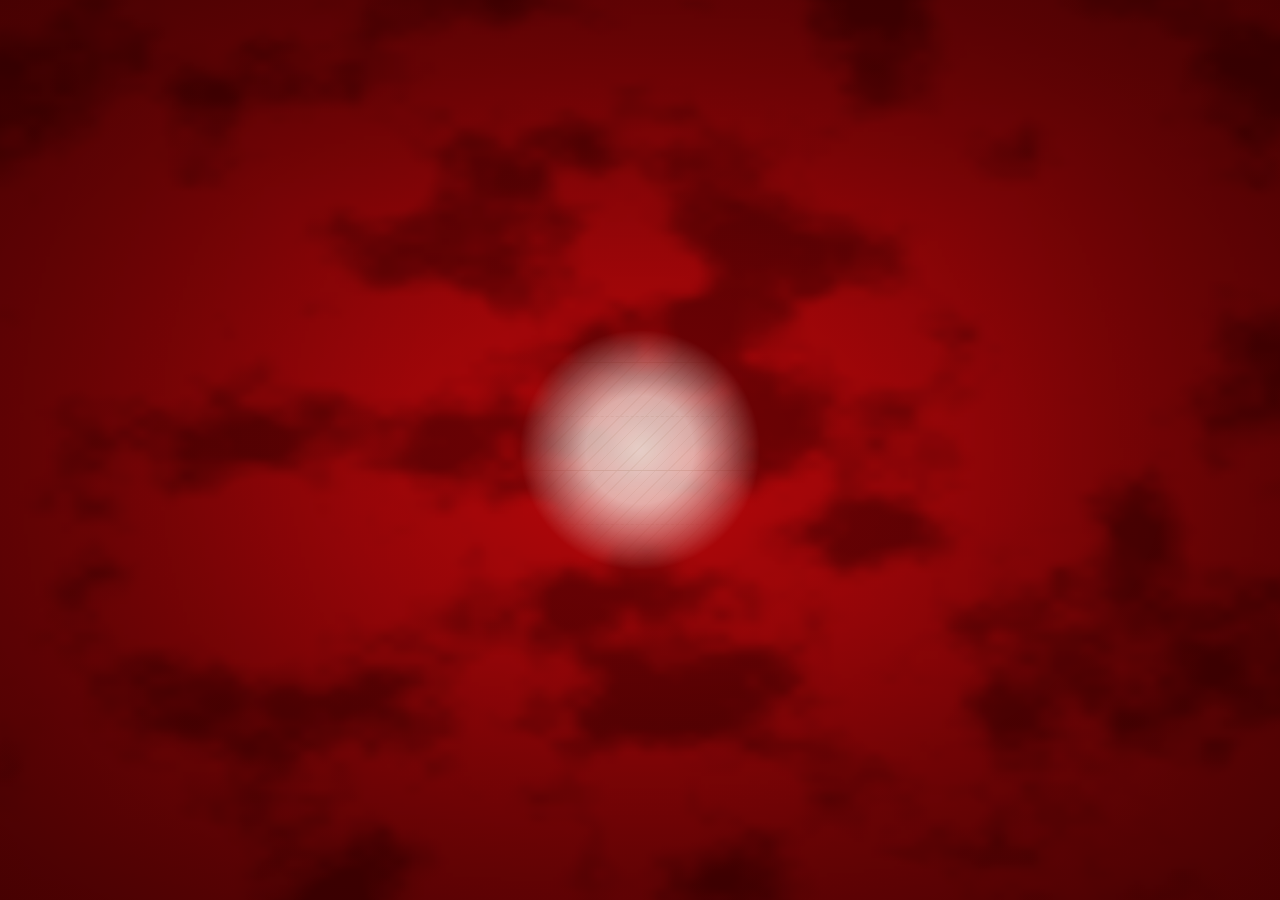
<file: index.html>
<!doctype html>
<html lang="en">
<head>
  <meta charset="utf-8">
  <meta name="viewport" content="width=device-width, initial-scale=1, maximum-scale=1, viewport-fit=cover">
  <title>RVU Tracker</title>
  <meta name="description" content="Clinic productivity tracker for Dr. Spencer">
  <meta name="theme-color" content="#16537e">
  <meta name="apple-mobile-web-app-capable" content="yes">
  <meta name="mobile-web-app-capable" content="yes">
  <meta name="apple-mobile-web-app-status-bar-style" content="black-translucent">
  <meta name="apple-mobile-web-app-title" content="RVU Tracker">
  <link rel="manifest" href="manifest.webmanifest">
  <link rel="icon" href="icons/icon.svg" type="image/svg+xml">
  <link rel="apple-touch-icon" href="icons/apple-touch-icon.png">
  <link rel="preconnect" href="https://fonts.googleapis.com">
  <link rel="preconnect" href="https://fonts.gstatic.com" crossorigin>
  <link href="https://fonts.googleapis.com/css2?family=Fredoka:wght@500;600;700&family=Nunito:wght@400;600;700;800;900&display=swap" rel="stylesheet">
  <link rel="stylesheet" href="styles.css">
</head>
<body>
  <div class="app" id="app">
    <header class="top">
      <div class="top-row">
        <button class="brand" data-go="calendar" aria-label="Calendar">
          <span class="brand-mark">RVU</span>
        </button>
        <div class="nav-date">
          <button class="icon-btn" data-nav="-1" aria-label="Previous">‹</button>
          <button class="date-title" id="dateTitle" data-nav="today"></button>
          <button class="icon-btn" data-nav="1" aria-label="Next">›</button>
        </div>
        <div class="top-actions">
          <button class="pomo-pill" id="pomoPill" hidden></button>
          <button class="sync-dot" id="syncDot" data-go="settings" aria-label="Sync status"></button>
        </div>
      </div>
      <div class="seg" id="viewSeg" role="tablist">
        <button data-view="day">Day</button>
        <button data-view="week">Week</button>
        <button data-view="month">Month</button>
        <button data-view="year">Year</button>
      </div>
    </header>

    <div class="daybar" id="daybar"></div>
    <main id="main" class="main"></main>

    <nav class="tabs" id="tabs">
      <button data-go="calendar"><i>📅</i><span>Calendar</span><em class="tab-badge" id="openBadge" hidden title="Notes to write"></em></button>
      <button data-go="hours"><i>🗂️</i><span>MD / APD</span></button>
      <button data-go="reports"><i>📊</i><span>Reports</span></button>
      <button data-go="insights"><i>🔥</i><span>Habits</span></button>
      <button data-go="cme"><i>🎓</i><span>CME</span></button>
      <button data-go="inbox"><i>📥</i><span>Inbox</span><em class="tab-badge" id="ibBadge" hidden></em></button>
      <button data-go="settings"><i>⚙️</i><span>Settings</span></button>
    </nav>

    <button class="fab" id="pomoFab" aria-label="Focus timer">🍅</button>
  </div>

  <div class="scrim" id="scrim" hidden></div>
  <section class="sheet" id="sheet" role="dialog" aria-modal="true" hidden></section>
  <div class="progress-toast" id="progressToast" aria-live="polite"></div>
  <div class="wrap-up" id="wrapUp" aria-live="polite"><div class="wrap-glow"></div><div class="wrap-pill"></div></div>
  <div class="damage" id="damage" aria-hidden="true"><canvas width="360" height="240"></canvas></div>
  <div class="toast" id="toast" aria-live="polite"></div>

  <script type="module" src="app.js"></script>
</body>
</html>
</file>
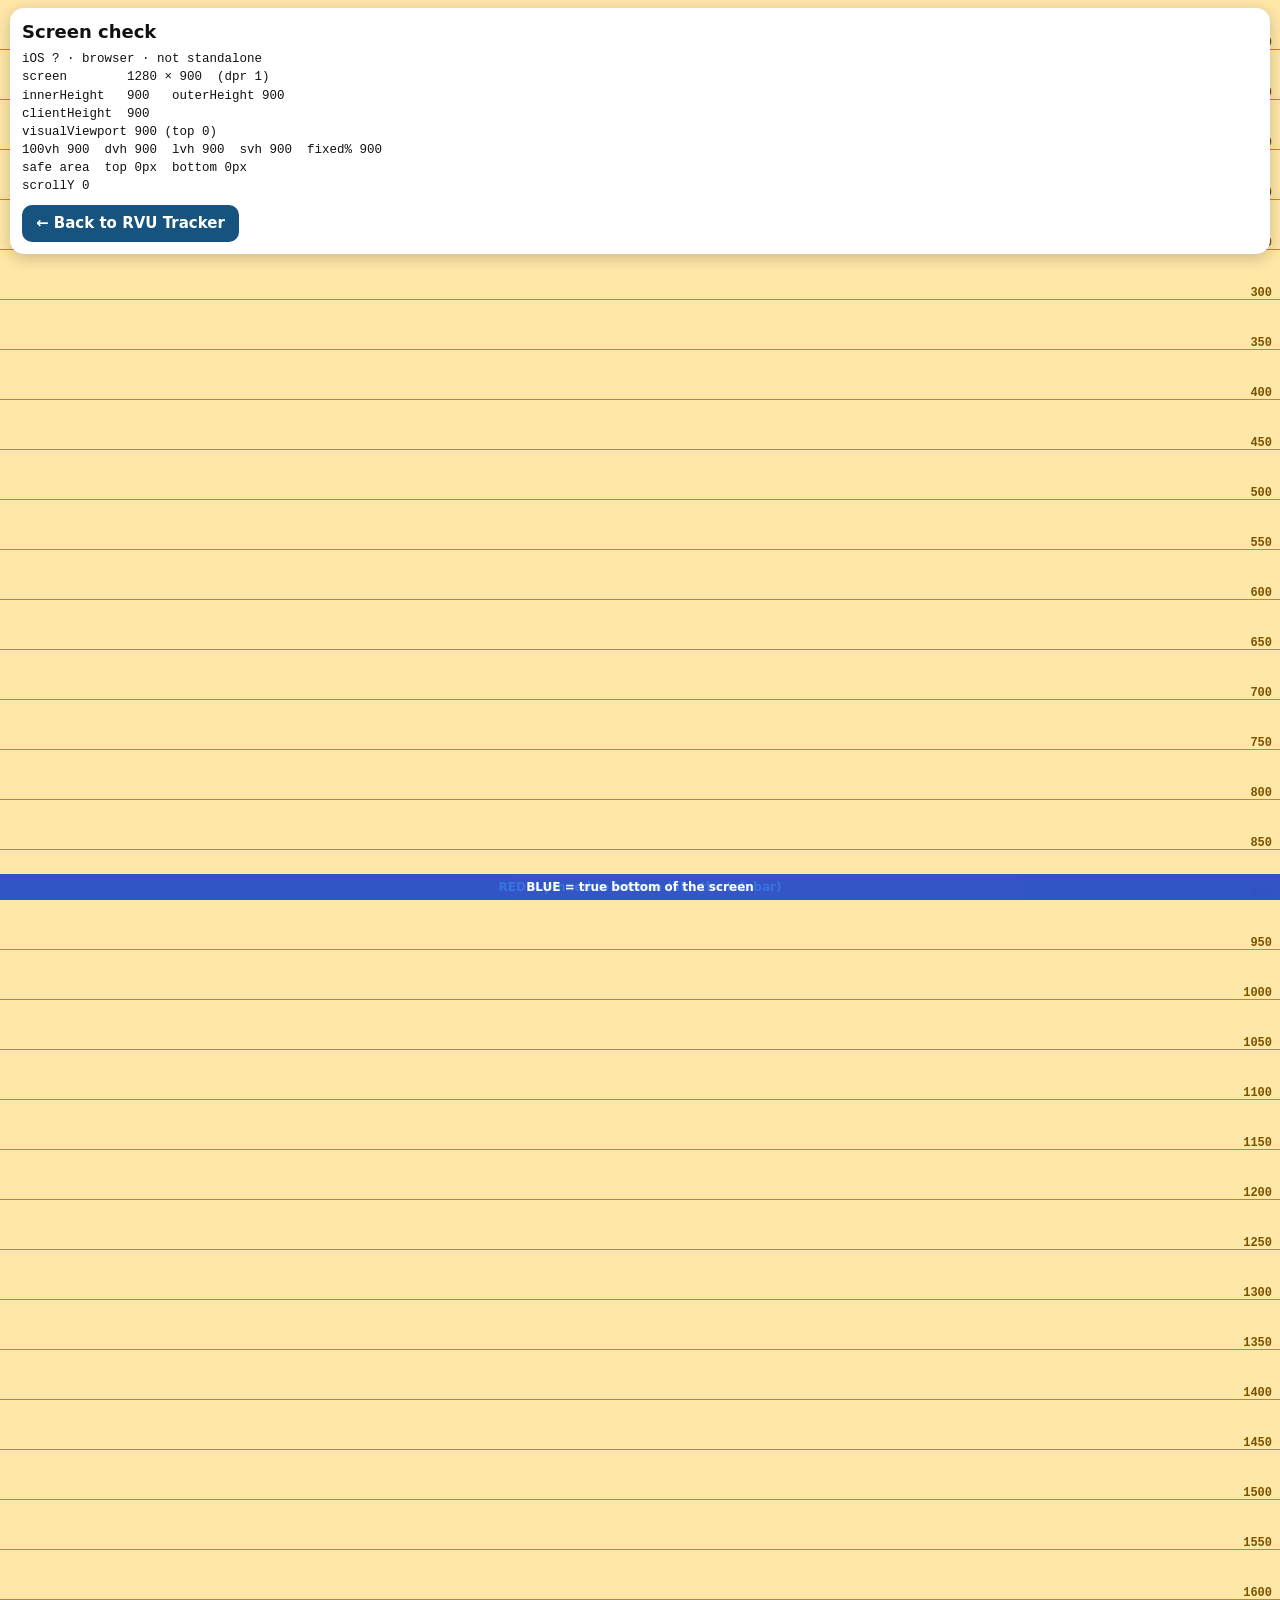
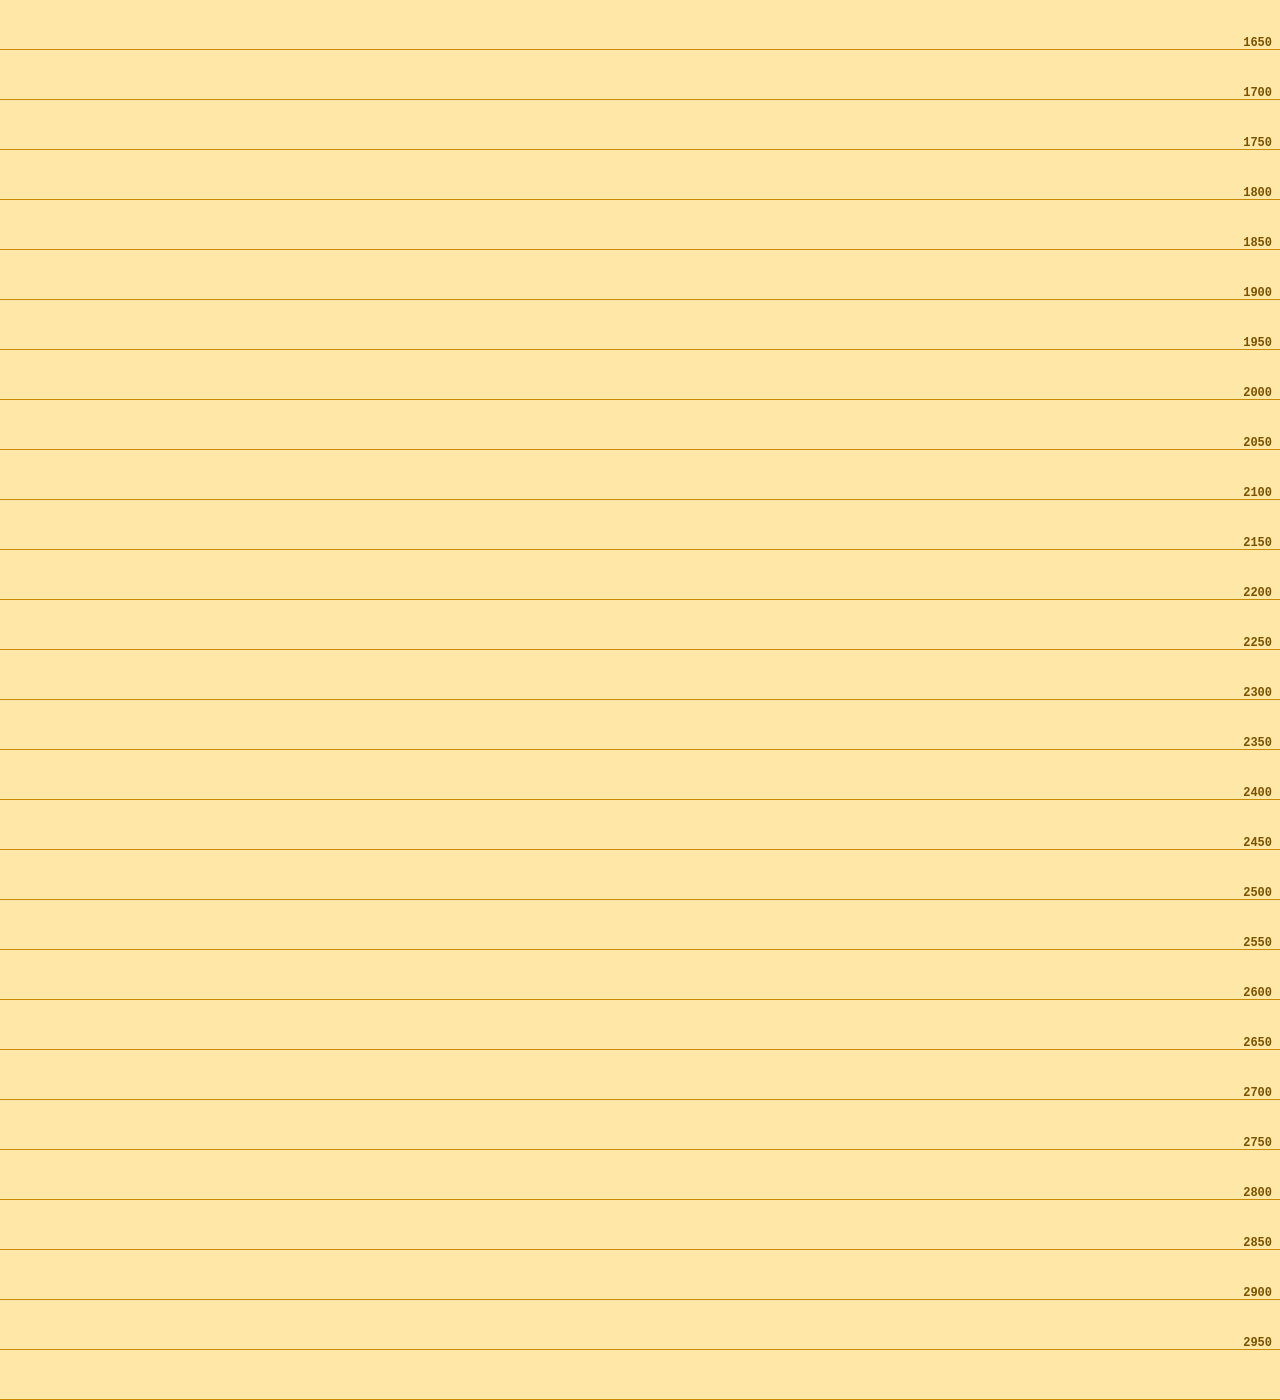
<file: diag.html>
<!doctype html>
<html lang="en">
<head>
<meta charset="utf-8">
<meta name="viewport" content="width=device-width, initial-scale=1, maximum-scale=1, viewport-fit=cover">
<meta name="apple-mobile-web-app-capable" content="yes">
<meta name="mobile-web-app-capable" content="yes">
<meta name="apple-mobile-web-app-status-bar-style" content="black-translucent">
<link rel="manifest" href="manifest.webmanifest">
<title>Screen check</title>
<style>
  html, body { margin: 0; background: #ffe7a8; color: #111; font: 15px/1.35 -apple-system, system-ui, sans-serif; }
  /* a ruler in normal page flow: wherever its numbers stop is where iOS stops drawing the page */
  .ruler { position: absolute; top: 0; left: 0; width: 100%; height: 3000px;
    background: repeating-linear-gradient(#ffe7a8 0 49px, #c98a00 49px 50px); }
  .tick { position: absolute; right: 8px; font: 700 12px ui-monospace, Menlo, monospace; color: #7a5200; transform: translateY(-100%); }
  .panel { position: relative; z-index: 2; margin: calc(env(safe-area-inset-top) + 8px) 10px 0; background: #fff; border-radius: 14px; padding: 12px; box-shadow: 0 4px 16px rgb(0 0 0 / .2); }
  .panel h1 { font-size: 18px; margin: 0 0 6px; }
  .panel pre { margin: 0; font: 12.5px/1.45 ui-monospace, Menlo, monospace; white-space: pre-wrap; }
  .panel a { display: inline-block; margin-top: 10px; padding: 8px 14px; border-radius: 10px; background: #16537e; color: #fff; font-weight: 700; text-decoration: none; }
  .fixedbar { position: fixed; left: 0; right: 0; bottom: 0; height: 26px; background: rgb(220 30 60 / .85); color: #fff; font: 700 12px system-ui; display: grid; place-items: center; z-index: 3; }
  .screenbar { position: absolute; left: 0; right: 0; height: 26px; background: rgb(20 90 220 / .85); color: #fff; font: 700 12px system-ui; display: grid; place-items: center; z-index: 3; }
  #probe { position: fixed; top: 0; left: 0; width: 0; visibility: hidden;
    padding: env(safe-area-inset-top) env(safe-area-inset-right) env(safe-area-inset-bottom) env(safe-area-inset-left); }
  .u { position: absolute; top: 0; left: 0; width: 0; visibility: hidden; }
</style>
</head>
<body>
<div class="ruler" id="ruler"></div>
<div class="panel">
  <h1>Screen check</h1>
  <pre id="out">measuring…</pre>
  <a href="./">← Back to RVU Tracker</a>
</div>
<div class="fixedbar">RED = pinned to bottom (like the tab bar)</div>
<div class="screenbar" id="screenbar">BLUE = true bottom of the screen</div>
<div id="probe"></div>
<div class="u" id="vh" style="height:100vh"></div>
<div class="u" id="dvh" style="height:100dvh"></div>
<div class="u" id="lvh" style="height:100lvh"></div>
<div class="u" id="svh" style="height:100svh"></div>
<div class="u" id="pct" style="position:fixed;height:100%"></div>
<script>
  const ruler = document.getElementById("ruler");
  for (let y = 50; y < 3000; y += 50) { const t = document.createElement("div"); t.className = "tick"; t.style.top = y + "px"; t.textContent = y; ruler.appendChild(t); }
  function measure() {
    const cs = getComputedStyle(document.getElementById("probe"));
    const h = (id) => Math.round(document.getElementById(id).getBoundingClientRect().height);
    const landscape = matchMedia("(orientation: landscape)").matches;
    const screenH = landscape ? Math.min(screen.width, screen.height) : Math.max(screen.width, screen.height);
    document.getElementById("screenbar").style.top = (screenH - 26) + "px";
    const vv = window.visualViewport;
    const iosv = (navigator.userAgent.match(/OS (\d+[_\d]*) like Mac/) || [])[1];
    document.getElementById("out").textContent = [
      `iOS ${iosv ? iosv.replace(/_/g, ".") : "?"} · ${navigator.standalone ? "home-screen app" : "browser"} · ${matchMedia("(display-mode: standalone)").matches ? "standalone" : "not standalone"}`,
      `screen        ${screen.width} × ${screen.height}  (dpr ${devicePixelRatio})`,
      `innerHeight   ${innerHeight}   outerHeight ${outerHeight}`,
      `clientHeight  ${document.documentElement.clientHeight}`,
      `visualViewport ${vv ? Math.round(vv.height) + " (top " + Math.round(vv.offsetTop) + ")" : "n/a"}`,
      `100vh ${h("vh")}  dvh ${h("dvh")}  lvh ${h("lvh")}  svh ${h("svh")}  fixed% ${h("pct")}`,
      `safe area  top ${cs.paddingTop}  bottom ${cs.paddingBottom}`,
      `scrollY ${Math.round(scrollY)}`,
    ].join("\n");
  }
  measure();
  addEventListener("resize", measure);
  addEventListener("orientationchange", () => setTimeout(measure, 300));
  setTimeout(measure, 800);
</script>
</body>
</html>
</file>
<file: styles.css>
/* ============================================================ themes */
:root, [data-theme="blue-mountain"] {
  --bg: #fbf4ec; --surface: #ffffff; --surface-2: #fdeedd; --ink: #102f45; --ink-soft: #587083; --line: #eadfd1;
  --primary: #16537e; --on-primary: #ffffff; --accent: #81b669; --accent-2: #448cc2;
  --np: #16537e; --fu: #448cc2; --th: #81b669; --mtg: #9cc98a; --md: #6aa356; --apd: #e39a52; --blk: #9aa6b1;
  --hero-a: #16537e; --hero-b: #448cc2; --hero-c: #81b669; --hero-d: #fce5cd;
  color-scheme: light;
}
[data-theme="bluey-heeler"] {
  --bg: #eef7ff; --surface: #ffffff; --surface-2: #fff1d6; --ink: #1d3557; --ink-soft: #536e8c; --line: #d6e8f7;
  --primary: #2276c4; --on-primary: #ffffff; --accent: #f5a15a; --accent-2: #88cafc;
  --np: #2276c4; --fu: #6cb8f5; --th: #f7b267; --mtg: #ffd166; --md: #8cc152; --apd: #ef8a3c; --blk: #a9bccd;
  --hero-a: #2276c4; --hero-b: #88cafc; --hero-c: #ffd166; --hero-d: #f5a15a;
  color-scheme: light;
}
[data-theme="tropical-keys"] {
  --bg: #fffaee; --surface: #ffffff; --surface-2: #fff2cf; --ink: #3a1427; --ink-soft: #7d5566; --line: #f0e0bd;
  --primary: #a03f6d; --on-primary: #ffffff; --accent: #51ebd5; --accent-2: #d4973b;
  --np: #a03f6d; --fu: #48cb98; --th: #d4973b; --mtg: #51ebd5; --md: #48cb98; --apd: #d4973b; --blk: #b8a3ab;
  --hero-a: #a03f6d; --hero-b: #d4973b; --hero-c: #48cb98; --hero-d: #f1df68;
  color-scheme: light;
}
[data-theme="minty-mountain"] {
  --bg: #2a3039; --surface: #343b47; --surface-2: #495269; --ink: #effffd; --ink-soft: #b5d4cd; --line: #4f596c;
  --primary: #55e4c0; --on-primary: #10302a; --accent: #a0f9f3; --accent-2: #55e4c0;
  --np: #a0f9f3; --fu: #55e4c0; --th: #40a792; --mtg: #6f9e90; --md: #55e4c0; --apd: #a0f9f3; --blk: #7c8698;
  --hero-a: #495269; --hero-b: #4b7669; --hero-c: #55e4c0; --hero-d: #a0f9f3;
  color-scheme: dark;
}
[data-theme="daywater"] {
  --bg: #03201f; --surface: #062f2e; --surface-2: #074342; --ink: #f6ead8; --ink-soft: #c8b597; --line: #155250;
  --primary: #d1aa6e; --on-primary: #2a1213; --accent: #d1aa6e; --accent-2: #39795c;
  --np: #d1aa6e; --fu: #4f9a77; --th: #b0634f; --mtg: #8a5a4c; --md: #4f9a77; --apd: #d1aa6e; --blk: #6b7d79;
  --hero-a: #074342; --hero-b: #39795c; --hero-c: #d1aa6e; --hero-d: #734036;
  color-scheme: dark;
}
[data-theme="spring"] {
  --bg: #f8f0de; --surface: #fffaf0; --surface-2: #f2e7cc; --ink: #163f43; --ink-soft: #55716f; --line: #e3d4b1;
  --primary: #226b71; --on-primary: #ffffff; --accent: #d9a450; --accent-2: #588c73;
  --np: #226b71; --fu: #588c73; --th: #d9a450; --mtg: #c9b45a; --md: #588c73; --apd: #d9a450; --blk: #a39c8a;
  --hero-a: #226b71; --hero-b: #588c73; --hero-c: #d9a450; --hero-d: #f2e394;
  color-scheme: light;
}
[data-theme="ih-no-c"] {
  --bg: #0b003f; --surface: #110057; --surface-2: #1f0c7a; --ink: #ffffff; --ink-soft: #c6bff2; --line: #2e1b90;
  --primary: #ff5d55; --on-primary: #ffffff; --accent: #ff0044; --accent-2: #7cafd0;
  --np: #ff5d55; --fu: #7cafd0; --th: #8b52ff; --mtg: #6b5bd6; --md: #7cafd0; --apd: #ff5d55; --blk: #6c6a98;
  --hero-a: #4a00e2; --hero-b: #ff5d55; --hero-c: #7cafd0; --hero-d: #ff0044;
  color-scheme: dark;
}

/* ============================================================ base */
* { box-sizing: border-box; -webkit-tap-highlight-color: transparent; touch-action: manipulation; }
/* no double-tap zoom or text selection when tapping quickly */
button, .mcell, .ycard, .tl-head, .top, .tabs, .daybar, .seg { -webkit-user-select: none; user-select: none; -webkit-touch-callout: none; }
html, body { margin: 0; height: 100%; color: var(--ink); }
html { background: var(--surface); overscroll-behavior: none; }
/* iPhone home-screen apps: when the page is only as tall as its "100%" (screen minus status bar), iOS shrinks the
   whole app to that height and leaves a strip at the bottom. Making the page exactly one status bar taller
   matches the real screen, so iOS uses all of it (the screen check showed 894 vs 956 = the 62px status bar). */
@media (display-mode: standalone) {
  html { height: calc(100% + env(safe-area-inset-top)); }
  body { height: 100%; }
}
body { background: var(--bg); }
body {
  font-family: "Nunito", ui-rounded, system-ui, -apple-system, "Segoe UI", sans-serif;
  font-size: 15px; line-height: 1.35; overscroll-behavior: none;
  /* no overflow:hidden here: on iPhone home-screen apps it clips everything to the screen minus the status bar,
     which left a strip at the bottom. The app is position:fixed, so the page itself never scrolls anyway. */
  -webkit-font-smoothing: antialiased;
}
button, input, select, textarea { font: inherit; color: inherit; }
button { cursor: pointer; border: 0; background: none; padding: 0; }
input, select, textarea {
  font-size: 16px; /* 16px+ stops iPhone from zooming in when a field is tapped */
  background: var(--surface-2); border: 1.5px solid var(--line); border-radius: 12px; padding: 9px 11px; width: 100%;
}
input:focus, select:focus, textarea:focus { outline: 2px solid var(--primary); outline-offset: 1px; }
.num, .date-title, .stat b, .big-num { font-family: "Fredoka", "Avenir Next", "Segoe UI", Roboto, Arial, sans-serif; font-variant-numeric: tabular-nums; }
[hidden] { display: none !important; }

.app {
  /* pinned to the real screen edges */
  position: fixed; top: 0; left: 0; right: 0; bottom: 0; display: grid;
  grid-template-rows: auto auto 1fr auto;
  grid-template-areas: "top" "daybar" "main" "tabs";
  padding-top: env(safe-area-inset-top);
}

/* ============================================================ header */
.top { grid-area: top; padding: 8px 12px 6px; background: var(--surface); border-bottom: 1px solid var(--line); }
.top-row { display: flex; align-items: center; gap: 8px; }
.brand-mark {
  display: inline-grid; place-items: center; height: 34px; padding: 0 10px; border-radius: 11px;
  font-family: "Fredoka", "Avenir Next", "Segoe UI", Roboto, Arial, sans-serif; font-weight: 700; letter-spacing: .5px; color: var(--on-primary);
  background: linear-gradient(135deg, var(--hero-a), var(--hero-b) 55%, var(--hero-c));
}
.nav-date { flex: 1; display: flex; align-items: center; justify-content: center; gap: 4px; min-width: 0; }
.date-title { font-size: 18px; font-weight: 600; padding: 4px 10px; border-radius: 10px; white-space: nowrap; overflow: hidden; text-overflow: ellipsis; }
.date-title:hover { background: var(--surface-2); }
.icon-btn { width: 34px; height: 34px; border-radius: 50%; font-size: 24px; line-height: 1; display: grid; place-items: center; color: var(--ink-soft); }
.icon-btn:hover { background: var(--surface-2); color: var(--ink); }
.top-actions { display: flex; align-items: center; gap: 8px; }
.sync-dot { width: 14px; height: 14px; border-radius: 50%; background: var(--blk); box-shadow: 0 0 0 3px var(--surface-2); }
.sync-dot.ok { background: #3bc27a; } .sync-dot.busy { background: var(--accent); animation: blink 1s infinite; } .sync-dot.err { background: #ff4d4d; }
@keyframes blink { 50% { opacity: .3; } }
.pomo-pill {
  font-family: "Fredoka", "Avenir Next", "Segoe UI", Roboto, Arial, sans-serif; font-weight: 600; padding: 4px 10px; border-radius: 99px; color: #fff;
  background: linear-gradient(90deg, #ff5d55, #ff9f43, #ff5d55); background-size: 200% 100%; animation: slide 3s linear infinite;
}
@keyframes slide { to { background-position: 200% 0; } }

.seg { display: flex; gap: 4px; margin-top: 8px; background: var(--surface-2); border-radius: 12px; padding: 3px; }
.seg button { flex: 1; padding: 6px 0; border-radius: 9px; font-weight: 700; color: var(--ink-soft); }
.seg button.on { background: var(--surface); color: var(--ink); box-shadow: 0 1px 4px rgb(0 0 0 / .12); }

/* ============================================================ day bar */
.daybar { grid-area: daybar; display: flex; gap: 8px; padding: 8px 12px; overflow-x: auto; scrollbar-width: none; align-items: center; }
.daybar::-webkit-scrollbar { display: none; }
.stat { flex: 0 0 auto; display: flex; align-items: baseline; gap: 5px; padding: 6px 11px; border-radius: 12px; background: var(--surface); border: 1px solid var(--line); white-space: nowrap; }
.stat b { font-size: 17px; font-weight: 600; }
.stat small { color: var(--ink-soft); font-weight: 700; font-size: 12px; }
button.stat { font: inherit; color: inherit; cursor: pointer; }
.stat.open-all:not(.done) { border-color: var(--primary); box-shadow: 0 0 0 1px var(--primary) inset; }
.stat.hot { border-color: var(--accent); box-shadow: 0 0 0 1px var(--accent) inset; }
.stat.done { background: linear-gradient(135deg, color-mix(in srgb, var(--hero-c) 35%, var(--surface)), var(--surface)); }
.counter { flex: 0 0 auto; display: flex; align-items: center; gap: 4px; padding: 6px 10px; border-radius: 12px; background: var(--surface-2); font-weight: 800; user-select: none; touch-action: manipulation; }
.counter b { font-family: "Fredoka", "Avenir Next", "Segoe UI", Roboto, Arial, sans-serif; font-weight: 600; min-width: 1ch; }
.counter.bump { animation: bump .35s; }
@keyframes bump { 40% { transform: scale(1.18); } }

/* ============================================================ main */
.main { grid-area: main; overflow: hidden; position: relative; min-height: 0; }
.page { height: 100%; overflow-y: auto; padding: 12px 12px 90px; -webkit-overflow-scrolling: touch; }
.page h2 { font-family: "Fredoka", "Avenir Next", "Segoe UI", Roboto, Arial, sans-serif; font-weight: 600; font-size: 22px; margin: 6px 0 12px; }
.page h3 { font-family: "Fredoka", "Avenir Next", "Segoe UI", Roboto, Arial, sans-serif; font-weight: 600; font-size: 17px; margin: 18px 0 8px; }
.muted { color: var(--ink-soft); }
.card { background: var(--surface); border: 1px solid var(--line); border-radius: 16px; padding: 14px; margin-bottom: 12px; }
.row { display: flex; gap: 8px; align-items: center; flex-wrap: wrap; }
.grow { flex: 1; }

/* ============================================================ timeline (day & week) */
.tl-wrap { height: 100%; display: flex; flex-direction: column; }
.tl-head { display: grid; border-bottom: 1px solid var(--line); background: var(--surface); }
.tl-head .h { text-align: center; padding: 6px 2px; font-weight: 800; font-size: 12px; color: var(--ink-soft); border-radius: 10px; }
.tl-head .h b { display: block; font-family: "Fredoka", "Avenir Next", "Segoe UI", Roboto, Arial, sans-serif; font-size: 17px; color: var(--ink); font-weight: 600; }
.tl-head .h.today b { color: var(--on-primary); background: var(--primary); border-radius: 99px; width: 30px; height: 30px; line-height: 30px; margin: 2px auto 0; }
.tl-head .h small { display: block; font-size: 11px; }
.tl-scroll { flex: 1; overflow-y: auto; touch-action: pan-x pan-y; position: relative; overscroll-behavior: contain; -webkit-overflow-scrolling: touch; }
.tl-inner { position: relative; display: grid; transition: transform .25s cubic-bezier(.2, .8, .2, 1); }
.tl-inner.pulling { transition: none; }
.tl-gutter { position: relative; }
.tl-gutter span { position: absolute; right: 6px; transform: translateY(-50%); font-size: 11px; font-weight: 800; color: var(--ink-soft); }
.tl-col { position: relative; border-left: 1px solid var(--line); }
.tl-col.weekend { background: repeating-linear-gradient(135deg, transparent 0 8px, color-mix(in srgb, var(--line) 45%, transparent) 8px 9px); }
.tl-col.off { background: repeating-linear-gradient(135deg, transparent 0 6px, color-mix(in srgb, var(--blk) 30%, transparent) 6px 8px); }
.tl-line { position: absolute; left: 0; right: 0; border-top: 1px solid var(--line); pointer-events: none; }
.tl-line.half { border-top-style: dashed; opacity: .55; }
.pull-hint { text-align: center; font-weight: 800; font-size: 12px; color: var(--ink-soft); padding: 8px; }
.pull-hint button { color: var(--primary); font-weight: 800; padding: 4px 10px; border-radius: 99px; background: var(--surface-2); }
.pull-ind { position: absolute; left: 0; right: 0; text-align: center; font-weight: 800; color: var(--primary); font-size: 13px; pointer-events: none; opacity: 0; transition: opacity .15s; }
.pull-ind.top { top: 8px; } .pull-ind.bottom { bottom: 8px; }
.pull-ind.show { opacity: 1; } .pull-ind.ready { color: var(--accent); }

.now-line { position: absolute; left: 0; right: 0; height: 0; border-top: 2px solid var(--accent); z-index: 6; pointer-events: none; transition: top 1s linear; filter: drop-shadow(0 0 4px var(--accent)); }
.now-line::before { content: ""; position: absolute; left: -5px; top: -6px; width: 10px; height: 10px; border-radius: 50%; background: var(--accent); }

/* ============================================================ slots */
.slot {
  --c: var(--fu);
  position: absolute; left: 3px; right: 3px; border-radius: 10px; padding: 4px 7px; overflow: hidden;
  background: color-mix(in srgb, var(--c) 20%, var(--surface)); border-left: 5px solid var(--c);
  font-size: 13px; line-height: 1.2; text-align: left; z-index: 2; user-select: none; -webkit-user-select: none; -webkit-touch-callout: none; touch-action: pan-y; cursor: pointer;
  transition: transform .15s, box-shadow .2s, background .2s;
}
.slot:hover { box-shadow: 0 2px 10px rgb(0 0 0 / .15); }
.slot .t { font-weight: 900; font-size: 12px; color: var(--ink-soft); }
.slot .n { font-weight: 800; display: block; white-space: nowrap; overflow: hidden; text-overflow: ellipsis; }
.slot .code { font-family: "Fredoka", "Avenir Next", "Segoe UI", Roboto, Arial, sans-serif; font-weight: 600; }
.slot.NP { --c: var(--np); } .slot.FU { --c: var(--fu); } .slot.TH { --c: var(--th); }
.slot.MTG { --c: var(--mtg); } .slot.MD { --c: var(--md); } .slot.APD { --c: var(--apd); } .slot.BLK { --c: var(--blk); }
.slot.role-MD { border-left-style: double; border-left-width: 6px; }
.slot.billed { background: color-mix(in srgb, var(--c) 42%, var(--surface)); }
.slot.billed::after { content: "✓"; position: absolute; right: 6px; top: 3px; width: 20px; height: 20px; border-radius: 50%; display: grid; place-items: center; font-weight: 900; font-size: 13px; background: var(--c); color: var(--surface); }
.slot.canceled, .slot.noshow { filter: grayscale(1); opacity: .5; background: repeating-linear-gradient(135deg, var(--surface-2) 0 6px, var(--surface) 6px 12px); }
.slot.canceled .n, .slot.noshow .n { text-decoration: line-through; }
.slot.overdue { animation: glow 1.8s ease-in-out infinite; z-index: 3; }
@keyframes glow {
  0%, 100% { box-shadow: 0 0 0 0 color-mix(in srgb, var(--accent) 0%, transparent), inset 0 0 0 1px color-mix(in srgb, var(--accent) 50%, transparent); }
  50% { box-shadow: 0 0 16px 4px color-mix(in srgb, var(--accent) 75%, transparent), inset 0 0 0 2px var(--accent); }
}
.slot.dragging { z-index: 20; box-shadow: 0 12px 30px rgb(0 0 0 / .3); transform: scale(1.03); opacity: .95; transition: none; animation: none; }
.slot.offblock { display: flex; flex-direction: column; align-items: center; justify-content: center; gap: 10px; text-align: center; filter: none; opacity: 1; }
.slot.offblock .n { white-space: normal; font-size: 15px; }
.slot.offblock.compact .n { font-size: 11px; }
.slot.compact { padding: 2px 4px; font-size: 11px; border-left-width: 3px; }
.slot.compact .t { display: none; }
.slot.compact.billed::after { width: 14px; height: 14px; font-size: 10px; right: 2px; top: 2px; }
.slot.tiny { font-size: 10px; padding: 1px 3px; }
@media (prefers-reduced-motion: reduce) { .slot.overdue { animation: none; box-shadow: 0 0 0 2px var(--accent); } }

/* ============================================================ month & year */
.month { display: grid; grid-template-columns: repeat(7, 1fr); gap: 5px; }
.month .dow { text-align: center; font-size: 12px; font-weight: 800; color: var(--ink-soft); padding: 4px 0; }
.mcell { min-height: 74px; border-radius: 12px; padding: 5px; background: var(--surface); border: 1px solid var(--line); text-align: left; display: flex; flex-direction: column; gap: 2px; position: relative; overflow: hidden; }
.mcell.other { opacity: .35; }
.mcell.weekend { background: var(--surface-2); }
.mcell .d { font-family: "Fredoka", "Avenir Next", "Segoe UI", Roboto, Arial, sans-serif; font-weight: 600; font-size: 14px; }
.mcell.today .d { color: var(--on-primary); background: var(--primary); border-radius: 99px; width: 24px; text-align: center; }
.mcell .r { font-family: "Fredoka", "Avenir Next", "Segoe UI", Roboto, Arial, sans-serif; font-weight: 600; font-size: 15px; margin-top: auto; }
.mcell .r small { font-family: "Nunito"; font-size: 10px; color: var(--ink-soft); font-weight: 800; }
.mcell .p { font-size: 11px; font-weight: 800; color: var(--ink-soft); }
.mcell .bar { height: 4px; border-radius: 4px; background: var(--surface-2); overflow: hidden; }
.mcell .bar i { display: block; height: 100%; background: linear-gradient(90deg, var(--hero-b), var(--hero-c)); }
.mcell.off { background: repeating-linear-gradient(135deg, var(--surface) 0 6px, var(--surface-2) 6px 12px); }
.mcell.overdue { animation: glow 1.8s ease-in-out infinite; }
.month-sum { display: grid; grid-template-columns: repeat(auto-fit, minmax(120px, 1fr)); gap: 8px; margin-bottom: 12px; }

.year { display: grid; grid-template-columns: repeat(auto-fill, minmax(160px, 1fr)); gap: 10px; }
.ycard { background: var(--surface); border: 1px solid var(--line); border-radius: 14px; padding: 10px; text-align: left; }
.ycard h4 { margin: 0 0 6px; font-family: "Fredoka", "Avenir Next", "Segoe UI", Roboto, Arial, sans-serif; font-weight: 600; display: flex; justify-content: space-between; }
.ycard h4 span { font-size: 13px; color: var(--ink-soft); }
.ygrid { display: grid; grid-template-columns: repeat(7, 1fr); gap: 2px; }
.ygrid i { aspect-ratio: 1; border-radius: 3px; background: var(--surface-2); }
.ygrid i.blank { background: transparent; }
.ycard .foot { margin-top: 6px; font-size: 12px; font-weight: 800; color: var(--ink-soft); display: flex; justify-content: space-between; }

/* ============================================================ history day */
.hist-day { padding: 14px; }
.chips { display: flex; flex-wrap: wrap; gap: 6px; }
.chip { padding: 6px 10px; border-radius: 99px; background: var(--surface-2); font-weight: 800; font-size: 13px; }
.chip b { font-family: "Fredoka", "Avenir Next", "Segoe UI", Roboto, Arial, sans-serif; font-weight: 600; }
.pending-note { display: flex; align-items: center; gap: 10px; padding: 12px; border-radius: 14px; background: var(--surface); border: 1.5px dashed var(--accent); width: 100%; text-align: left; margin-top: 8px; animation: glow 1.8s ease-in-out infinite; font-weight: 800; }

/* ============================================================ tabs */
.tabs { grid-area: tabs; display: flex; justify-content: space-around; background: var(--surface); border-top: 1px solid var(--line); padding: 4px 4px calc(4px + env(safe-area-inset-bottom)); }
.tabs button { flex: 1; display: flex; flex-direction: column; align-items: center; gap: 1px; padding: 5px 0; border-radius: 12px; font-size: 11px; font-weight: 800; color: var(--ink-soft); }
.tabs button i { font-style: normal; font-size: 19px; filter: grayscale(.6); }
.tabs button.on { color: var(--primary); }
.tabs button.on i { filter: none; transform: scale(1.12); }

.fab {
  position: fixed; right: 16px; bottom: calc(76px + env(safe-area-inset-bottom)); width: 54px; height: 54px; border-radius: 50%; font-size: 26px; z-index: 30;
  background: radial-gradient(circle at 30% 30%, #ff8a80, #ff3b30); box-shadow: 0 6px 18px rgb(255 59 48 / .45); transition: transform .2s;
}
.fab:hover { transform: scale(1.08) rotate(-8deg); }
.fab.running { animation: tomato 2s ease-in-out infinite; }
@keyframes tomato { 50% { transform: scale(1.1) rotate(8deg); } }

/* ============================================================ sheet */
.scrim { position: fixed; top: 0; left: 0; right: 0; bottom: 0; background: rgb(0 0 0 / .4); z-index: 40; animation: fade .2s; }
@keyframes fade { from { opacity: 0; } }
.sheet {
  position: fixed; left: 0; right: 0; bottom: 0; z-index: 41; max-height: 88dvh; overflow-y: auto;
  background: var(--surface); border-radius: 22px 22px 0 0; padding: 8px 16px calc(18px + env(safe-area-inset-bottom));
  box-shadow: 0 -10px 40px rgb(0 0 0 / .25); animation: up .25s cubic-bezier(.2, .9, .3, 1.2);
}
@keyframes up { from { transform: translateY(40%); opacity: 0; } }
.sheet .grab-zone { position: sticky; top: -8px; z-index: 2; margin: -8px -16px 4px; padding: 12px 0 14px; background: var(--surface); cursor: grab; touch-action: none; }
.sheet .grab { width: 48px; height: 6px; border-radius: 9px; background: var(--ink-soft); opacity: .45; margin: 0 auto; }
.sheet h3 { margin: 0 0 4px; font-family: "Fredoka", "Avenir Next", "Segoe UI", Roboto, Arial, sans-serif; font-weight: 600; font-size: 20px; }
.sheet .sub { color: var(--ink-soft); font-weight: 700; margin-bottom: 12px; }
.sheet section { margin: 14px 0; }
.sheet label.lbl { display: block; font-size: 12px; font-weight: 900; color: var(--ink-soft); text-transform: uppercase; letter-spacing: .6px; margin-bottom: 6px; }
.btn { padding: 10px 14px; border-radius: 12px; font-weight: 800; background: var(--surface-2); border: 1.5px solid var(--line); }
.btn:hover { border-color: var(--primary); }
.btn.primary { background: var(--primary); color: var(--on-primary); border-color: var(--primary); }
.btn.danger { color: #e0414d; }
.btn.on { background: var(--primary); color: var(--on-primary); border-color: var(--primary); }
.btn.sm { padding: 6px 10px; font-size: 13px; border-radius: 10px; }
.btn.block { width: 100%; }
.big-done {
  width: 100%; padding: 16px; border-radius: 16px; font-size: 19px; font-weight: 900; color: #fff; letter-spacing: .3px;
  background: linear-gradient(135deg, var(--hero-a), var(--hero-b) 50%, var(--hero-c)); box-shadow: 0 8px 22px color-mix(in srgb, var(--hero-b) 45%, transparent);
}
.big-done:disabled { opacity: .45; box-shadow: none; }
.code-grid { display: grid; grid-template-columns: repeat(auto-fill, minmax(118px, 1fr)); gap: 8px; }
.code-btn { padding: 10px; border-radius: 14px; border: 2px solid var(--line); background: var(--surface-2); text-align: left; }
.code-btn b { font-family: "Fredoka", "Avenir Next", "Segoe UI", Roboto, Arial, sans-serif; font-weight: 600; font-size: 19px; display: block; }
.code-btn small { font-size: 11px; color: var(--ink-soft); font-weight: 700; }
.code-btn.on { border-color: var(--primary); background: color-mix(in srgb, var(--primary) 18%, var(--surface)); }
.addon-row { display: flex; flex-wrap: wrap; gap: 6px; }
.addon { padding: 7px 11px; border-radius: 99px; border: 2px solid var(--line); font-weight: 800; font-size: 13px; }
.addon.on { border-color: var(--accent-2); background: color-mix(in srgb, var(--accent-2) 22%, var(--surface)); }
.typeseg { display: grid; grid-template-columns: repeat(3, 1fr); gap: 6px; }
.typeseg button { padding: 10px 6px; border-radius: 12px; font-weight: 900; border: 2px solid var(--line); }
.typeseg button.on { color: #fff; border-color: transparent; }
.typeseg button[data-type="NP"].on { background: var(--np); } .typeseg button[data-type="FU"].on { background: var(--fu); } .typeseg button[data-type="TH"].on { background: var(--th); }
[data-theme="minty-mountain"] .typeseg button.on { color: #14152a; }
.actions { display: grid; grid-template-columns: repeat(auto-fill, minmax(140px, 1fr)); gap: 8px; }
.stepper { display: flex; align-items: center; gap: 6px; }
.stepper b { min-width: 74px; text-align: center; font-family: "Fredoka", "Avenir Next", "Segoe UI", Roboto, Arial, sans-serif; font-weight: 600; font-size: 17px; }
.rvu-preview { font-family: "Fredoka", "Avenir Next", "Segoe UI", Roboto, Arial, sans-serif; font-weight: 600; font-size: 15px; color: var(--ink-soft); text-align: center; margin: 8px 0; }

/* ============================================================ reports / insights */
.kpis { display: grid; grid-template-columns: repeat(auto-fit, minmax(140px, 1fr)); gap: 8px; margin-bottom: 12px; }
.kpi { background: var(--surface); border: 1px solid var(--line); border-radius: 16px; padding: 12px; }
.kpi small { display: block; font-size: 11px; font-weight: 900; text-transform: uppercase; letter-spacing: .5px; color: var(--ink-soft); }
.kpi b { font-family: "Fredoka", "Avenir Next", "Segoe UI", Roboto, Arial, sans-serif; font-weight: 600; font-size: 24px; display: block; margin-top: 2px; }
.kpi em { font-style: normal; font-size: 12px; color: var(--ink-soft); font-weight: 700; }
.kpi.hero { color: #fff; border: 0; background: linear-gradient(135deg, var(--hero-a), var(--hero-b)); }
.kpi.hero small, .kpi.hero em { color: rgb(255 255 255 / .85); }
.tbl-wrap { overflow-x: auto; border-radius: 14px; border: 1px solid var(--line); background: var(--surface); }
table.tbl { border-collapse: collapse; width: 100%; font-size: 13px; }
.tbl th, .tbl td { padding: 8px 10px; text-align: right; white-space: nowrap; border-bottom: 1px solid var(--line); }
.tbl th:first-child, .tbl td:first-child { text-align: left; position: sticky; left: 0; background: var(--surface); }
.tbl th { font-size: 11px; text-transform: uppercase; letter-spacing: .5px; color: var(--ink-soft); background: var(--surface); }
.tbl td { font-variant-numeric: tabular-nums; font-weight: 700; }
.tbl tr.total td { font-weight: 900; background: var(--surface-2); }
.tbl tr.total td:first-child { background: var(--surface-2); }
.controls { display: flex; flex-wrap: wrap; gap: 8px; margin-bottom: 12px; }
.controls select { width: auto; }
.pills { display: flex; gap: 6px; flex-wrap: wrap; }
.pills button { padding: 7px 12px; border-radius: 99px; font-weight: 800; font-size: 13px; background: var(--surface); border: 1.5px solid var(--line); }
.pills button.on { background: var(--primary); color: var(--on-primary); border-color: var(--primary); }
.chart { width: 100%; height: auto; display: block; }
.chart text { fill: var(--ink-soft); font-size: 11px; font-weight: 700; font-family: Nunito, system-ui; }
.streaks { display: grid; grid-template-columns: repeat(auto-fit, minmax(160px, 1fr)); gap: 10px; margin-bottom: 12px; }
.streak { border-radius: 18px; padding: 14px; color: #fff; position: relative; overflow: hidden; background: linear-gradient(140deg, var(--hero-a), var(--hero-b)); }
.streak:nth-child(2) { background: linear-gradient(140deg, var(--hero-b), var(--hero-c)); }
.streak:nth-child(3) { background: linear-gradient(140deg, var(--hero-c), var(--hero-a)); }
.streak .fire { font-size: 30px; position: absolute; right: 10px; top: 8px; animation: flicker 1.2s ease-in-out infinite alternate; }
@keyframes flicker { to { transform: scale(1.15) rotate(-6deg); } }
.streak b { font-family: "Fredoka", "Avenir Next", "Segoe UI", Roboto, Arial, sans-serif; font-size: 40px; font-weight: 700; line-height: 1; display: block; }
.streak small { font-weight: 800; opacity: .9; }
.streak p { margin: 6px 0 0; font-size: 12px; font-weight: 700; opacity: .85; }
.insight { display: flex; gap: 10px; align-items: flex-start; padding: 10px 0; border-bottom: 1px dashed var(--line); }
.insight:last-child { border-bottom: 0; }
.insight i { font-style: normal; font-size: 22px; }
.empty { text-align: center; padding: 30px 10px; color: var(--ink-soft); font-weight: 700; }
.empty .e { font-size: 46px; display: block; margin-bottom: 8px; }

/* ============================================================ hours */
.role-block h3 { display: flex; justify-content: space-between; align-items: baseline; }
.entry { display: flex; gap: 10px; padding: 10px 0; border-bottom: 1px solid var(--line); width: 100%; text-align: left; align-items: flex-start; }
.entry:last-child { border-bottom: 0; }
.entry .when { min-width: 104px; font-weight: 900; font-size: 13px; }
.entry .what { flex: 1; }
.entry .dur { font-family: "Fredoka", "Avenir Next", "Segoe UI", Roboto, Arial, sans-serif; font-weight: 600; white-space: nowrap; }
.entry.canceled { opacity: .5; text-decoration: line-through; }
pre.email { white-space: pre-wrap; background: var(--surface-2); border-radius: 12px; padding: 12px; font-size: 13px; font-family: ui-monospace, Menlo, Consolas, monospace; margin: 0; }

/* ============================================================ settings */
.swatches { display: grid; grid-template-columns: repeat(auto-fill, minmax(150px, 1fr)); gap: 8px; }
.swatch { border-radius: 14px; padding: 8px; border: 2px solid var(--line); background: var(--surface); text-align: left; font-weight: 800; font-size: 13px; }
.swatch.on { border-color: var(--primary); box-shadow: 0 0 0 2px var(--primary); }
.swatch .dots { display: flex; height: 26px; border-radius: 8px; overflow: hidden; margin-bottom: 6px; }
.swatch .dots i { flex: 1; }
.tpl-day { margin-bottom: 10px; }
.tpl-row { display: grid; grid-template-columns: 1fr 1fr auto; gap: 6px; margin-bottom: 6px; }
.mtg-row { display: grid; gap: 6px; padding: 10px; border-radius: 12px; background: var(--surface-2); margin-bottom: 8px; }
.mtg-row .row > * { flex: 1 1 110px; }
.field { margin-bottom: 10px; }
.field label { display: block; font-size: 12px; font-weight: 900; color: var(--ink-soft); margin-bottom: 4px; }
.check { display: flex; align-items: center; gap: 6px; font-weight: 700; }
.check input { width: auto; }
.rvu-grid { display: grid; grid-template-columns: repeat(auto-fill, minmax(120px, 1fr)); gap: 6px; }
.rvu-grid label { font-size: 12px; font-weight: 900; }
.help { font-size: 13px; color: var(--ink-soft); }
.help ol { padding-left: 18px; margin: 6px 0; }
.banner { padding: 10px 12px; border-radius: 12px; background: color-mix(in srgb, var(--accent) 22%, var(--surface)); border: 1px solid var(--accent); font-weight: 700; font-size: 13px; margin-bottom: 10px; }

/* ============================================================ pomodoro */
.pomo { text-align: center; }
.pomo svg { width: min(260px, 70vw); height: auto; }
.pomo .ring-bg { stroke: var(--surface-2); }
.pomo .ring { transition: stroke-dashoffset 1s linear; }
.pomo .time { font-family: "Fredoka", "Avenir Next", "Segoe UI", Roboto, Arial, sans-serif; font-size: 54px; font-weight: 600; fill: var(--ink); }
.pomo .lbl2 { font-size: 14px; font-weight: 800; fill: var(--ink-soft); }
.pomo .modes { justify-content: center; margin-bottom: 10px; }
.pomo .tomatoes { font-size: 22px; letter-spacing: 2px; min-height: 30px; }

/* ============================================================ toasts & progress */
.toast { position: fixed; left: 50%; top: calc(14px + env(safe-area-inset-top)); transform: translate(-50%, -150%); background: var(--ink); color: var(--bg); padding: 9px 16px; border-radius: 99px; font-weight: 800; z-index: 60; max-width: 92vw;
  opacity: 0; visibility: hidden; pointer-events: none; transition: transform .3s, opacity .25s, visibility 0s .3s; }
.toast.show { transform: translate(-50%, 0); opacity: 1; visibility: visible; transition: transform .3s, opacity .25s, visibility 0s; }
.progress-toast {
  position: fixed; left: 50%; bottom: calc(90px + env(safe-area-inset-bottom)); width: min(440px, 92vw); z-index: 55;
  transform: translate(-50%, calc(100% + 160px)); opacity: 0; transition: transform .45s cubic-bezier(.2, 1.4, .4, 1), opacity .3s; pointer-events: none;
  background: var(--surface); border-radius: 20px; padding: 12px 14px 14px; box-shadow: 0 12px 40px rgb(0 0 0 / .3); border: 2px solid var(--accent);
}
.progress-toast.show { transform: translate(-50%, 0); opacity: 1; }
.progress-toast .ptop { display: flex; justify-content: space-between; align-items: baseline; font-weight: 900; margin-bottom: 8px; }
.progress-toast .ptop b { font-family: "Fredoka", "Avenir Next", "Segoe UI", Roboto, Arial, sans-serif; font-size: 22px; font-weight: 600; }
.ptrack { height: 18px; border-radius: 99px; background: var(--surface-2); overflow: hidden; position: relative; display: flex; gap: 3px; padding: 3px; }
.pseg { flex: 1; border-radius: 99px; background: color-mix(in srgb, var(--line) 70%, transparent); position: relative; overflow: hidden; }
.pseg.full { background: linear-gradient(90deg, var(--hero-a), var(--hero-b), var(--hero-c)); }
.pseg.new { background: linear-gradient(90deg, #ff5d55, #ffd166, #06d6a0, #118ab2, #a06cd5); background-size: 300% 100%; animation: fillin .9s cubic-bezier(.2, 1.3, .4, 1) both, rainbow 1.2s linear infinite; transform-origin: left; box-shadow: 0 0 14px #ffd166; }
@keyframes fillin { from { transform: scaleX(0); } }
@keyframes rainbow { to { background-position: 300% 0; } }
.progress-toast.complete { border-color: #ffd34d; box-shadow: 0 0 0 4px rgb(255 211 77 / .4), 0 12px 40px rgb(0 0 0 / .3); }

/* ============================================================ celebrations */
.fx-canvas { position: fixed; inset: 0; width: 100vw; height: 100vh; pointer-events: none; z-index: 70; }
.fx-dom { position: fixed; z-index: 71; pointer-events: none; }
.fx-plusone { left: 50%; top: 50%; transform: translate(-50%, -50%); }
.fx-plusone span {
  display: block; font-family: "Fredoka", "Avenir Next", "Segoe UI", Roboto, Arial, sans-serif; font-weight: 700; font-size: clamp(48px, 14vw, 96px); white-space: nowrap;
  background: linear-gradient(110deg, #b8860b 0%, #ffd34d 25%, #fff8d6 40%, #ffd34d 55%, #b8860b 80%); background-size: 250% 100%;
  -webkit-background-clip: text; background-clip: text; color: transparent; -webkit-text-stroke: 1.5px #c48a00; filter: drop-shadow(0 0 18px rgb(255 211 77 / .9)) drop-shadow(0 4px 2px rgb(120 80 0 / .5));
  animation: plusone 2.2s cubic-bezier(.2, .9, .3, 1) forwards, shine .9s linear 3;
}
@keyframes plusone {
  0% { transform: translateY(60vh) scale(.6); opacity: 0; }
  22% { transform: translateY(0) scale(1.15); opacity: 1; }
  30%, 72% { transform: translateY(0) scale(1); }
  100% { transform: translateY(0) scale(0); opacity: 0; }
}
@keyframes shine { to { background-position: -250% 0; } }
.fx-stamp { transform: translate(-50%, -50%); font-size: 70px; font-weight: 900; color: #fff; width: 96px; height: 96px; border-radius: 50%; display: grid; place-items: center; background: radial-gradient(circle, #3bc27a, #1f8f55); box-shadow: 0 0 0 6px rgb(255 255 255 / .7), 0 0 30px #3bc27a; animation: stamp 1.2s cubic-bezier(.2, 1.6, .4, 1) forwards; }
@keyframes stamp { 0% { transform: translate(-50%, -50%) scale(3) rotate(-30deg); opacity: 0; } 25% { transform: translate(-50%, -50%) scale(1) rotate(-8deg); opacity: 1; } 80% { opacity: 1; } 100% { transform: translate(-50%, -50%) scale(.6); opacity: 0; } }
.fx-banner { left: 50%; top: 40%; transform: translate(-50%, -50%); text-align: center; padding: 22px 30px; border-radius: 24px; animation: banner 3.4s cubic-bezier(.2, 1.4, .4, 1) forwards; white-space: nowrap; }
.fx-banner b { display: block; font-family: "Fredoka", "Avenir Next", "Segoe UI", Roboto, Arial, sans-serif; font-weight: 700; font-size: clamp(34px, 9vw, 64px); letter-spacing: 1px; }
.fx-banner small { display: block; font-weight: 800; font-size: 16px; margin-top: 4px; }
.fx-banner.gold { background: radial-gradient(circle at 50% 30%, #fff6c9, #ffd34d 45%, #d99a00); color: #5a3a00; box-shadow: 0 0 60px #ffd34d, 0 0 0 4px #fff8d6 inset; }
.fx-banner.level { background: linear-gradient(135deg, #4a00e2, #ff5d55); color: #fff; box-shadow: 0 0 50px #a06cd5; }
.fx-banner.level i { display: block; height: 10px; border-radius: 9px; margin-top: 10px; background: linear-gradient(90deg, #ffd166, #06d6a0); animation: xp 1.6s .3s ease-out both; transform-origin: left; }
@keyframes xp { from { transform: scaleX(0); } }
@keyframes banner { 0% { transform: translate(-50%, -50%) scale(0) rotate(-12deg); } 15% { transform: translate(-50%, -50%) scale(1.1) rotate(2deg); } 22%, 85% { transform: translate(-50%, -50%) scale(1); opacity: 1; } 100% { transform: translate(-50%, -50%) scale(.3); opacity: 0; } }
.fx-rainbow { inset: 0; background: linear-gradient(90deg, #ff5d55, #ff9f43, #ffd166, #06d6a0, #118ab2, #a06cd5, #ff5d55); mix-blend-mode: screen; opacity: .55; animation: sweep 2.2s ease-in-out forwards; }
@keyframes sweep { from { clip-path: inset(0 100% 0 0); } 50% { clip-path: inset(0 0 0 0); } to { clip-path: inset(0 0 0 100%); } }
.fx-flash { inset: 0; background: #fff; animation: flash .7s ease-out forwards; }
@keyframes flash { from { opacity: .9; } to { opacity: 0; } }
.fx-disco { inset: 0; mix-blend-mode: overlay; animation: disco .4s steps(1) 8; }
@keyframes disco { 0% { background: #ff5d5588; } 25% { background: #06d6a088; } 50% { background: #118ab288; } 75% { background: #ffd16688; } }
.fx-rocket { left: 50%; bottom: -80px; font-size: 80px; transform: translateX(-50%) rotate(-45deg); animation: rocket 1.6s cubic-bezier(.5, 0, .9, .4) forwards; filter: drop-shadow(0 20px 10px #ff9f43); }
@keyframes rocket { to { bottom: 110vh; } }
.fx-trophy { left: 50%; top: 42%; transform: translate(-50%, -50%); text-align: center; font-size: 110px; animation: trophy 3.1s cubic-bezier(.3, 1.6, .5, 1) forwards; filter: drop-shadow(0 0 30px #ffd34d); }
.fx-trophy small { display: block; font-size: 22px; font-weight: 900; font-family: "Fredoka", "Avenir Next", "Segoe UI", Roboto, Arial, sans-serif; color: #ffd34d; text-shadow: 0 2px 0 #7a5200; }
@keyframes trophy { 0% { top: -20%; } 25% { top: 42%; } 85% { opacity: 1; transform: translate(-50%, -50%) scale(1); } 100% { opacity: 0; transform: translate(-50%, -50%) scale(1.5); } }
.fx-sunburst { left: 50%; top: 50%; width: 220vmax; height: 220vmax; transform: translate(-50%, -50%); background: repeating-conic-gradient(from 0deg, #ffd34d55 0 8deg, transparent 8deg 18deg); animation: spin 2.8s linear forwards; }
@keyframes spin { from { transform: translate(-50%, -50%) rotate(0); opacity: 1; } to { transform: translate(-50%, -50%) rotate(180deg); opacity: 0; } }
.fx-night { inset: 0; background: radial-gradient(ellipse at 30% 0%, #1b2a5a99, #05081acc 70%); animation: nightfall 3.2s ease-in-out forwards; }
@keyframes nightfall { 0% { opacity: 0 } 15%, 75% { opacity: 1 } 100% { opacity: 0 } }
.fx-pinata { left: 50%; top: -120px; font-size: 110px; transform: translateX(-50%); animation: pinata 1.1s cubic-bezier(.3, 1.4, .5, 1) forwards; transform-origin: 50% -200px; }
@keyframes pinata { 0% { top: -120px } 40% { top: 28%; transform: translateX(-50%) rotate(0) } 60% { transform: translateX(-50%) rotate(-14deg) } 80% { transform: translateX(-50%) rotate(12deg) } 100% { top: 28%; transform: translateX(-50%) rotate(-4deg) scale(1.15) } }
.fx-neon { left: 50%; top: 42%; transform: translate(-50%, -50%) rotate(-4deg); text-align: center; padding: 18px 34px; border: 4px solid #ff4fd8; border-radius: 22px; background: #10051acc; box-shadow: 0 0 18px #ff4fd8, inset 0 0 18px #ff4fd8; animation: neon 3.6s linear forwards; }
.fx-neon b { display: block; font: 700 clamp(40px, 11vw, 76px)/1 "Fredoka", "Avenir Next", "Segoe UI", sans-serif; letter-spacing: 4px; color: #fff; text-shadow: 0 0 6px #fff, 0 0 18px #ff4fd8, 0 0 40px #ff4fd8; }
.fx-neon b + b { color: #fff; text-shadow: 0 0 6px #fff, 0 0 18px #2de2ff, 0 0 40px #2de2ff; }
@keyframes neon { 0%, 6%, 10%, 14% { opacity: 0 } 4%, 8%, 12%, 18%, 85% { opacity: 1 } 100% { opacity: 0 } }
.fx-aurora { inset: 0; background: linear-gradient(115deg, transparent 20%, #3cffb466 35%, #2de2ff55 48%, #a06cd555 60%, transparent 75%), radial-gradient(ellipse at 50% 120%, #04102bcc, #04102b99 60%, #04102b66); background-size: 220% 100%, 100% 100%; animation: aurora 3.8s ease-in-out forwards; }
@keyframes aurora { 0% { opacity: 0; background-position: 0% 0, 0 0 } 20% { opacity: 1 } 80% { opacity: 1 } 100% { opacity: 0; background-position: 100% 0, 0 0 } }
.fx-shake { animation: shake .7s; }
.fx-quake { animation: quake .9s; }
@keyframes shake { 20%, 60% { transform: translateX(-8px) rotate(-.5deg); } 40%, 80% { transform: translateX(8px) rotate(.5deg); } }
@keyframes quake { 10%, 50%, 90% { transform: translate(-12px, 6px) rotate(-1deg); } 30%, 70% { transform: translate(12px, -6px) rotate(1deg); } }

/* ============================================================ wide screens */
@media (min-width: 900px) {
  .app { grid-template-columns: 210px 1fr; grid-template-rows: auto auto 1fr; grid-template-areas: "tabs top" "tabs daybar" "tabs main"; }
  .tabs { flex-direction: column; justify-content: flex-start; gap: 4px; border-top: 0; border-right: 1px solid var(--line); padding: 14px 10px; }
  .tabs button { flex: 0 0 auto; flex-direction: row; gap: 10px; font-size: 15px; padding: 11px 12px; justify-content: flex-start; }
  .tabs button.on { background: var(--surface-2); }
  .top { display: flex; align-items: center; gap: 16px; }
  .top-row { flex: 1; }
  .seg { margin-top: 0; width: 320px; }
  .fab { bottom: 24px; right: 24px; }
  .progress-toast { bottom: 30px; }
  .sheet { left: 50%; right: auto; bottom: auto; top: 50%; transform: translate(-50%, -50%); width: 560px; border-radius: 22px; max-height: 86vh; animation: pop .25s cubic-bezier(.2, .9, .3, 1.2); }
  @keyframes pop { from { transform: translate(-50%, -46%) scale(.94); opacity: 0; } }
  .sheet .grab-zone { display: none; }
  .page { padding: 18px 24px 40px; }
}
@media (orientation: landscape) and (max-height: 500px) {
  .top { display: flex; align-items: center; gap: 12px; padding: 4px 12px; }
  .top-row { flex: 1; } .seg { margin-top: 0; width: 300px; }
  .tabs button { flex-direction: row; gap: 6px; padding: 3px 0; } .tabs button i { font-size: 16px; }
  .daybar { padding-top: 4px; padding-bottom: 4px; }
  .fab { bottom: calc(60px + env(safe-area-inset-bottom)); width: 46px; height: 46px; font-size: 22px; }
}

/* time off: dates side by side, reason underneath (iPhone date fields won't shrink in a 3-across row) */
.off-grid { display: grid; grid-template-columns: 1fr 1fr; gap: 8px 10px; margin-top: 8px; }
.off-grid .field { margin: 0; min-width: 0; }
.off-grid .field.full { grid-column: 1 / -1; }
input[type="date"] { -webkit-appearance: none; appearance: none; min-width: 0; display: block; min-height: 44px; text-align: left; }
input[type="date"]::-webkit-date-and-time-value { text-align: left; }
.field.grow { min-width: 0; }

/* inbox counter bubble */
.count-pop {
  position: fixed; z-index: 58; display: flex; align-items: center; gap: 6px; padding: 6px 6px 20px; border-radius: 16px;
  background: var(--surface); border: 1.5px solid var(--line); box-shadow: 0 10px 28px rgb(0 0 0 / .25);
  transform-origin: top center; animation: popin .18s cubic-bezier(.2, 1.4, .4, 1);
}
.count-pop::before { content: ""; position: absolute; top: -7px; left: var(--arrow, 50%); width: 12px; height: 12px; background: var(--surface); border-left: 1.5px solid var(--line); border-top: 1.5px solid var(--line); transform: translateX(-50%) rotate(45deg); }
@keyframes popin { from { transform: scale(.6); opacity: 0; } }
.count-pop button { width: 44px; height: 44px; border-radius: 12px; font-size: 24px; font-weight: 900; background: var(--surface-2); display: grid; place-items: center; }
.count-pop button.minus { background: color-mix(in srgb, var(--accent) 30%, var(--surface-2)); }
.count-pop b { font-family: "Fredoka", "Avenir Next", "Segoe UI", Roboto, Arial, sans-serif; font-weight: 600; font-size: 22px; min-width: 34px; text-align: center; }
.count-pop small { position: absolute; bottom: 4px; left: 0; right: 0; text-align: center; font-size: 10px; font-weight: 800; color: var(--ink-soft); white-space: nowrap; }
.counter.open { box-shadow: 0 0 0 2px var(--primary) inset; }

/* privacy blur (double-tap the RVU logo on the Calendar) */
.money, .stat.money b, .stat.money small { transition: filter .5s ease; }
html.privacy .money { filter: blur(7px); -webkit-user-select: none; user-select: none; pointer-events: none; }
html.privacy .stat.money b, html.privacy .stat.money small { filter: blur(6px); }
html.privacy .stat.money { filter: none; }
.money { transition: filter .25s; }
/* table cells: blur just the text so row shading stays intact */
html.privacy td.money, html.privacy th.money { filter: none; color: transparent; text-shadow: 0 0 9px var(--ink); }
html.privacy th.money { text-shadow: 0 0 8px var(--ink-soft); }

/* ============================================================ bottom bar: swipe sideways on phones */
.tabs button { position: relative; }
.tab-badge { position: absolute; top: 1px; left: calc(50% + 6px); min-width: 18px; height: 18px; padding: 0 5px; border-radius: 99px; background: #ff3b30; color: #fff; font: 800 11px/18px "Nunito", system-ui, sans-serif; font-style: normal; text-align: center; box-shadow: 0 0 0 2px var(--surface); }
@media (max-width: 899px) {
  .tabs { overflow-x: auto; justify-content: flex-start; scroll-snap-type: x mandatory; scrollbar-width: none; overscroll-behavior-x: contain; }
  .tabs::-webkit-scrollbar { display: none; }
  .tabs button { flex: 0 0 20%; scroll-snap-align: start; }
}
@media (min-width: 900px) { .tab-badge { position: static; margin-left: auto; } }

/* ============================================================ inbox */
.ib-head { display: flex; align-items: center; gap: 10px; }
.ib-head h2 { display: flex; align-items: center; gap: 8px; }
.ib-total { font-family: "Fredoka", "Avenir Next", "Segoe UI", Roboto, Arial, sans-serif; font-size: 16px; min-width: 28px; height: 28px; padding: 0 8px; border-radius: 99px; background: var(--primary); color: var(--on-primary); display: inline-grid; place-items: center; }
.ib-actions { display: flex; gap: 8px; margin-bottom: 12px; }
.ib-actions .btn.primary { flex: 1; font-size: 16px; padding: 12px; }
.ib-list { padding: 4px 10px; }
.ib-row { display: flex; align-items: center; gap: 8px; padding: 10px 0; border-bottom: 1px solid var(--line); }
.ib-row:last-child { border-bottom: 0; }
.ib-name { flex: 1; display: flex; align-items: center; gap: 10px; text-align: left; min-width: 0; }
.ib-name b { display: block; font-weight: 700; white-space: nowrap; overflow: hidden; text-overflow: ellipsis; }
.ib-name small { display: block; font-size: 12px; font-weight: 900; color: var(--accent); }
.ib-ico { font-size: 22px; width: 30px; text-align: center; flex: none; }
.ib-count { font-family: "Fredoka", "Avenir Next", "Segoe UI", Roboto, Arial, sans-serif; font-size: 20px; font-weight: 500; color: var(--ink-soft); min-width: 54px; text-align: right; cursor: pointer; }
.ib-count b { font-weight: 600; color: var(--ink-soft); }
.ib-count i { font-style: normal; opacity: .6; margin: 0 1px; }
.ib-btn { width: 42px; height: 42px; border-radius: 12px; font-size: 22px; font-weight: 900; background: var(--surface-2); display: grid; place-items: center; flex: none; }
.ib-btn.minus { background: color-mix(in srgb, var(--accent) 28%, var(--surface-2)); }
.ib-empty { text-align: center; padding: 34px 16px; background: linear-gradient(160deg, color-mix(in srgb, var(--hero-c) 22%, var(--surface)), var(--surface)); }
.ib-empty .e { font-size: 64px; display: block; animation: floaty 3s ease-in-out infinite; }
.ib-empty h3 { font-family: "Fredoka", "Avenir Next", "Segoe UI", Roboto, Arial, sans-serif; font-size: 26px; margin: 8px 0 4px; }
.ib-empty p { margin: 4px 0; color: var(--ink-soft); font-weight: 700; }
.ib-cleared b { color: var(--ink); }
@keyframes floaty { 50% { transform: translateY(-8px) rotate(-4deg); } }

/* ============================================================ camera import */
.cam { position: fixed; inset: 0; z-index: 80; background: #000; color: #fff; display: flex; flex-direction: column; }
.cam video { position: absolute; inset: 0; width: 100%; height: 100%; object-fit: cover; }
.cam.nocam video { display: none; }
.cam-guide { position: absolute; left: 4%; right: 4%; top: 6%; bottom: 40%; border: 3px dashed rgb(255 255 255 / .75); border-radius: 18px; box-shadow: 0 0 0 100vmax rgb(0 0 0 / .35); display: flex; align-items: flex-start; justify-content: center; pointer-events: none; transition: border-color .3s; }
.cam-guide span { margin-top: 8px; padding: 4px 10px; border-radius: 99px; background: rgb(0 0 0 / .5); font-weight: 800; font-size: 13px; }
.cam.locked .cam-guide { border-style: solid; border-color: #3bc27a; }
.cam.nocam .cam-guide { display: none; }
.cam-top { position: relative; display: flex; align-items: center; gap: 10px; padding: calc(env(safe-area-inset-top) + 10px) 14px 10px; background: linear-gradient(rgb(0 0 0 / .65), transparent); }
.cam-x { width: 40px; height: 40px; border-radius: 50%; background: rgb(255 255 255 / .2); color: #fff; font-size: 20px; font-weight: 900; flex: none; }
.cam-status { font-weight: 800; font-size: 14px; text-shadow: 0 1px 3px #000; }
.cam-panel { position: relative; margin-top: auto; background: var(--surface); color: var(--ink); border-radius: 22px 22px 0 0; padding: 12px 14px calc(14px + env(safe-area-inset-bottom)); max-height: 46%; overflow-y: auto; }
.cam-row { display: flex; justify-content: space-between; gap: 10px; padding: 6px 2px; border-bottom: 1px solid var(--line); font-size: 14px; font-weight: 700; color: var(--ink-soft); }
.cam-row.ok { color: var(--ink); }
.cam-row b { color: var(--accent); }
.cam-row:last-child { border-bottom: 0; }
.cam-q { display: inline-grid; place-items: center; width: 22px; height: 22px; border-radius: 50%; background: #ff9f43; color: #fff; font-weight: 900; }
.cam-btns { display: flex; gap: 8px; align-items: center; margin-top: 10px; }
.cam-btns .btn.primary { margin-left: auto; min-width: 110px; }
.cam-btns .btn.primary:disabled { opacity: .45; }

/* ============================================================ wrap-up glow (last 5 min of a visit) */
.wrap-up { position: fixed; inset: 0; z-index: 80; pointer-events: none; opacity: 0; transition: opacity 1.2s ease; --w: 0; --wp: 3s; }
.wrap-up.on { opacity: 1; }
.wrap-glow { position: absolute; inset: 0; animation: wrapPulse var(--wp) ease-in-out infinite;
  box-shadow: inset 0 0 calc(30px + 150px * var(--w)) calc(6px + 34px * var(--w)) rgb(255 170 30 / calc(.22 + .5 * var(--w))); }
.wrap-pill { position: absolute; top: calc(env(safe-area-inset-top) + 10px); left: 50%; transform: translateX(-50%); padding: 6px 14px; border-radius: 99px;
  background: rgb(40 26 0 / .78); color: #ffd98a; font: 700 14px/1.2 "Nunito", system-ui, sans-serif; letter-spacing: .02em; backdrop-filter: blur(6px); -webkit-backdrop-filter: blur(6px);
  box-shadow: 0 2px 14px rgb(255 170 30 / .35); }
.wrap-pill b { font-family: "Fredoka", system-ui, sans-serif; font-variant-numeric: tabular-nums; color: #fff; margin-left: 4px; }
.wrap-up.last .wrap-pill { background: rgb(120 60 0 / .9); color: #fff; }
@keyframes wrapPulse { 0%, 100% { opacity: .55 } 50% { opacity: 1 } }

/* ============================================================ open-notes "injury" glow (10 → 20 notes) */
.damage { position: fixed; inset: 0; z-index: 85; pointer-events: none; opacity: 0; transition: opacity 1.5s ease; --dp: 2s; --mx: 50vw; --my: 50vh; }
.damage.on { opacity: 1; }
.damage:not(.full) canvas { mix-blend-mode: multiply; } /* tints the screen red like a wound, rather than pink paint */
.damage canvas { position: absolute; inset: -2%; width: 104%; height: 104%; animation: heartbeat var(--dp) ease-in-out infinite; transform-origin: 50% 50%; }
.damage.full {
  -webkit-mask-image: radial-gradient(circle 120px at var(--mx) var(--my), rgb(0 0 0 / .16) 0, rgb(0 0 0 / .3) 45%, #000 100%);
          mask-image: radial-gradient(circle 120px at var(--mx) var(--my), rgb(0 0 0 / .16) 0, rgb(0 0 0 / .3) 45%, #000 100%); }
.damage.full canvas { animation-name: heartbeatFull; }
@keyframes heartbeatFull { 0% { transform: scale(1.012) } 12% { transform: scale(1) } 36% { transform: scale(1.004) } 70%, 100% { transform: scale(1.012) } }
/* at full coverage the pulse is a darker throb over solid red */
.damage.full::after { content: ""; position: absolute; inset: 0; background: radial-gradient(ellipse at center, rgb(70 0 0 / .15), rgb(40 0 0 / .75)); animation: throb var(--dp) ease-in-out infinite; }
@keyframes throb { 0% { opacity: .15 } 12% { opacity: .9 } 24% { opacity: .35 } 36% { opacity: .75 } 70%, 100% { opacity: .15 } }
/* a double beat, like a heartbeat: thump-thump … pause */
@keyframes heartbeat { 0% { opacity: .72; transform: scale(1.015) } 12% { opacity: 1; transform: scale(1) } 24% { opacity: .82 } 36% { opacity: .97; transform: scale(1.005) } 70%, 100% { opacity: .72; transform: scale(1.015) } }
@media (prefers-reduced-motion: reduce) { .damage canvas, .wrap-glow { animation: none; } }

/* ============================================================ 99214 vs 99215 */
.code-split .split-bar { display: flex; height: 22px; border-radius: 11px; overflow: hidden; background: var(--line); }
.code-split .split-bar span { display: block; height: 100%; transition: width .4s ease; }
.code-split .s214 { background: var(--fu); fill: var(--fu); }
.code-split .s215 { background: var(--primary); fill: var(--primary); }
.code-split .split-legend { display: flex; flex-wrap: wrap; gap: 6px 22px; margin: 10px 0 4px; align-items: baseline; }
.code-split .split-legend i { display: inline-block; width: 11px; height: 11px; border-radius: 3px; margin-right: 6px; vertical-align: -1px; }
.code-split .split-legend em { font-style: normal; font-weight: 800; margin-left: 4px; }

/* ============================================================ "+$97" damage-number pop on finishing a note */
.money-pop { position: fixed; z-index: 95; pointer-events: none; transform: translate(-50%, 0); white-space: nowrap;
  font: 800 30px/1 "Fredoka", "Nunito", system-ui, sans-serif; letter-spacing: .01em; color: #3ddc5c;
  -webkit-text-stroke: 1.5px #0b4d1a; paint-order: stroke fill;
  text-shadow: 0 2px 0 #0b4d1a, 0 0 14px rgb(61 220 92 / .55), 0 4px 10px rgb(0 0 0 / .35);
  animation: moneyPop 1.6s cubic-bezier(.2, .7, .3, 1) forwards; }
.money-pop.crit { font-size: 40px; color: #6dff7f; animation-duration: 1.9s; }
@keyframes moneyPop {
  0%   { opacity: 0; transform: translate(-50%, 6px) scale(.4); }
  12%  { opacity: 1; transform: translate(-50%, -18px) scale(1.35); }
  24%  { transform: translate(-50%, -26px) scale(1); }
  70%  { opacity: 1; }
  100% { opacity: 0; transform: translate(calc(-50% + var(--drift, 0px)), -95px) scale(.92); }
}
.money-pop.crit { animation-name: moneyCrit; }
@keyframes moneyCrit {
  0%   { opacity: 0; transform: translate(-50%, 6px) scale(.4) rotate(0); }
  10%  { opacity: 1; transform: translate(-50%, -20px) scale(1.55) rotate(-4deg); }
  16%  { transform: translate(-50%, -24px) scale(1.2) rotate(3deg); }
  26%  { transform: translate(-50%, -30px) scale(1.08) rotate(0); }
  72%  { opacity: 1; }
  100% { opacity: 0; transform: translate(calc(-50% + var(--drift, 0px)), -110px) scale(.95); }
}
.stat.money.cha-ching { animation: chaChing .45s ease; }
@keyframes chaChing { 0% { transform: scale(1) } 35% { transform: scale(1.12); box-shadow: 0 0 0 2px #3ddc5c, 0 0 18px rgb(61 220 92 / .5) } 100% { transform: scale(1) } }
@media (prefers-reduced-motion: reduce) { .money-pop, .money-pop.crit { animation: moneyFade 1.4s forwards; } @keyframes moneyFade { 0%, 70% { opacity: 1 } 100% { opacity: 0 } } }

/* ============================================================ CME */
.cme-head { display: grid; grid-template-columns: 1fr auto; gap: 10px 14px; align-items: center; }
.cme-head .cme-req { grid-column: 1 / -1; }
.cme-grid { display: grid; grid-template-columns: repeat(auto-fit, minmax(300px, 1fr)); gap: 0 12px; }
.cme-grid h3 .muted, .card h3 .muted { font-weight: 700; font-size: 13px; margin-left: 6px; }
.cme-req { margin: 10px 0 12px; }
.cme-req-top { display: flex; justify-content: space-between; gap: 10px; font-weight: 800; font-size: 14px; }
.cme-req-top b { font-family: "Fredoka", system-ui, sans-serif; font-weight: 600; white-space: nowrap; }
.cme-req-top small { font: 700 11px "Nunito", system-ui, sans-serif; color: var(--ink-soft); }
.cme-track { height: 10px; border-radius: 6px; background: var(--surface-2); margin-top: 5px; overflow: hidden; }
.cme-track span { display: block; height: 100%; border-radius: 6px; background: var(--primary); transition: width .4s ease; }
.cme-req.met .cme-track span { background: var(--md, #4caf50); }
.cme-req.met .cme-req-top b { color: var(--md, #2e7d32); }
.cme-note { font-size: 12px; color: var(--ink-soft); margin-top: 4px; }
.cme-year { margin: 14px 0 4px; font-weight: 900; font-size: 13px; text-transform: uppercase; letter-spacing: .04em; }
.cme-row { display: grid; grid-template-columns: 84px 1fr auto; gap: 10px; width: 100%; text-align: left; align-items: start; padding: 10px 4px; border-top: 1px solid var(--line); background: none; color: inherit; font: inherit; cursor: pointer; }
.cme-row:hover { background: var(--surface-2); }
.cme-when { font-size: 13px; color: var(--ink-soft); font-weight: 700; padding-top: 2px; }
.cme-what b { display: block; }
.cme-what small { display: block; color: var(--ink-soft); font-size: 12px; }
.cme-cr { text-align: right; }
.cme-cr b { display: block; font: 600 20px/1 "Fredoka", system-ui, sans-serif; }
.cme-cr small { font-size: 11px; color: var(--ink-soft); white-space: nowrap; }
.cme-tags { display: flex; flex-wrap: wrap; gap: 4px; margin-top: 4px; }
.cme-tag { font-size: 11px; font-weight: 800; padding: 2px 7px; border-radius: 99px; background: var(--surface-2); border: 1px solid var(--line); }
.cme-once { display: flex; flex-wrap: wrap; align-items: center; justify-content: space-between; gap: 4px 10px; width: 100%; text-align: left; padding: 12px; margin-top: 8px; border-radius: 12px; border: 1.5px dashed var(--accent); background: var(--surface-2); color: inherit; font: inherit; cursor: pointer; }
.cme-once em { font-style: normal; font-size: 12px; color: var(--accent); font-weight: 800; margin-left: 6px; }
.cme-once small { flex-basis: 100%; color: var(--ink-soft); font-size: 12px; order: 3; }
.cme-once.done { border: 1px solid var(--line); background: none; opacity: .75; }
.cme-once.done small { order: 0; }
.cme-form { display: grid; grid-template-columns: 1fr 1fr; gap: 10px 12px; margin-top: 10px; }
.cme-form > label, .cme-form .lbl { display: flex; flex-direction: column; gap: 4px; font-size: 12px; font-weight: 800; color: var(--ink-soft); }
.cme-form .wide { grid-column: 1 / -1; }
.cme-form label.check { flex-direction: row; align-items: center; gap: 8px; font-size: 14px; color: var(--ink); }
.cme-form input:not([type=checkbox]), .cme-form textarea { font: inherit; font-weight: 600; color: var(--ink); }
.cme-checks { display: grid; grid-template-columns: repeat(auto-fit, minmax(230px, 1fr)); gap: 6px 12px; }
.cme-cat { display: flex; }
@media (max-width: 520px) { .cme-form { grid-template-columns: 1fr; } .cme-row { grid-template-columns: 64px 1fr auto; } }
</file>
